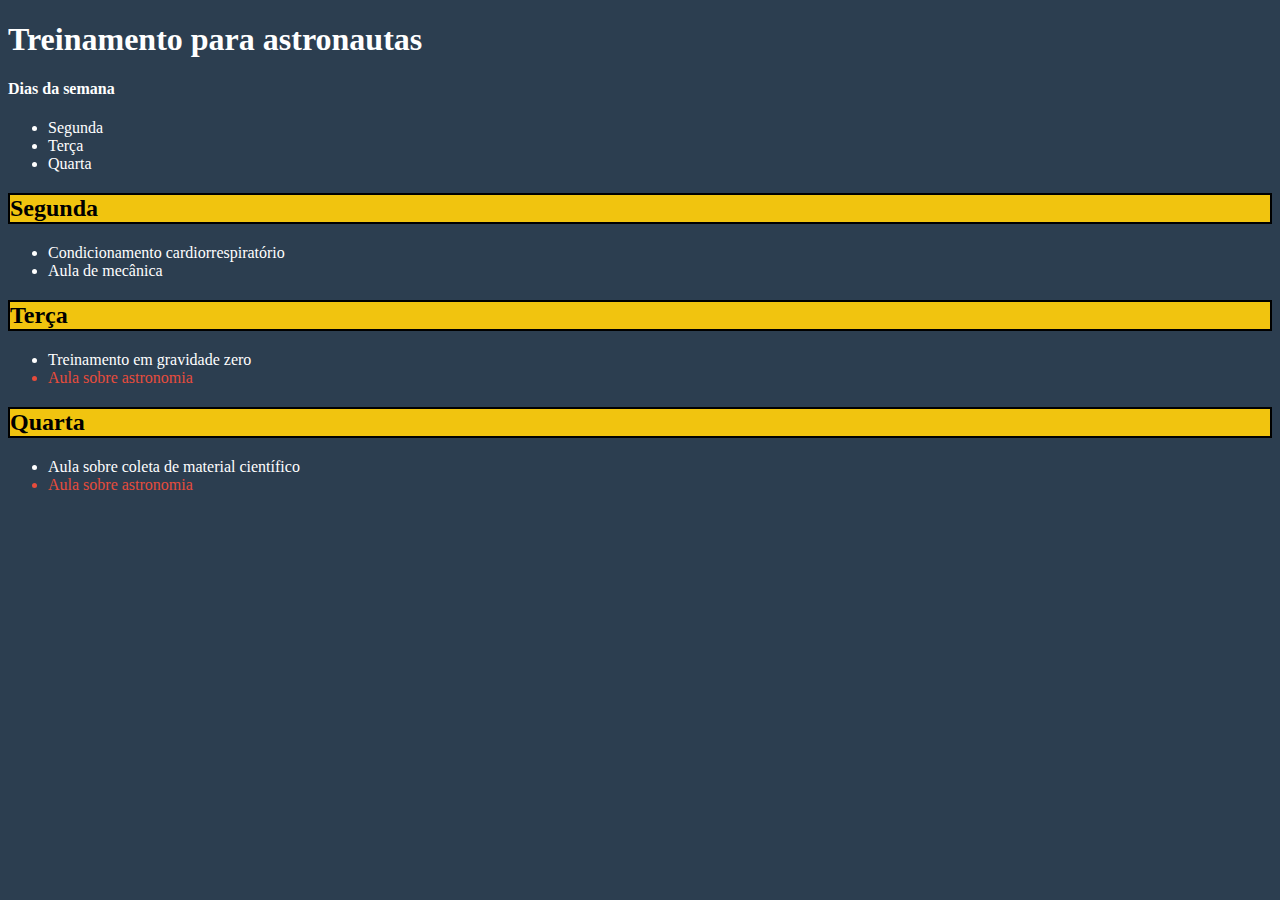
<file: 1_exercise/index.html>
<!DOCTYPE html>
<html lang="pt-br">
<head>
    <!-- UTF8 Charset -->
    <meta charset="UTF-8">

    <!-- Importing CSS -->
    <link rel="stylesheet" href="style.css">

    <!-- Page Title -->
    <title>Treinamento para astronautas</title>
</head>
<body>
    <h1>Treinamento para astronautas</h1>

    <div class="days-of-week">
        <h4>Dias da semana</h4>
        <ul>
            <li>Segunda</li>
            <li>Terça</li>
            <li>Quarta</li>
        </ul>
    </div>

    <div class="activities">
        <h2>Segunda</h2>
        <ul>
            <li>Condicionamento cardiorrespiratório</li>
            <li>Aula de mecânica</li>
        </ul>
    
        <h2>Terça</h2>
        <ul>
            <li>Treinamento em gravidade zero</li>
            <li id="about-class">Aula sobre astronomia</li>
        </ul>
    
        <h2>Quarta</h2>
        <ul>
            <li>Aula sobre coleta de material científico</li>
            <li id="about-class">Aula sobre astronomia</li>
        </ul>
    </div>
</body>
</html>
</file>
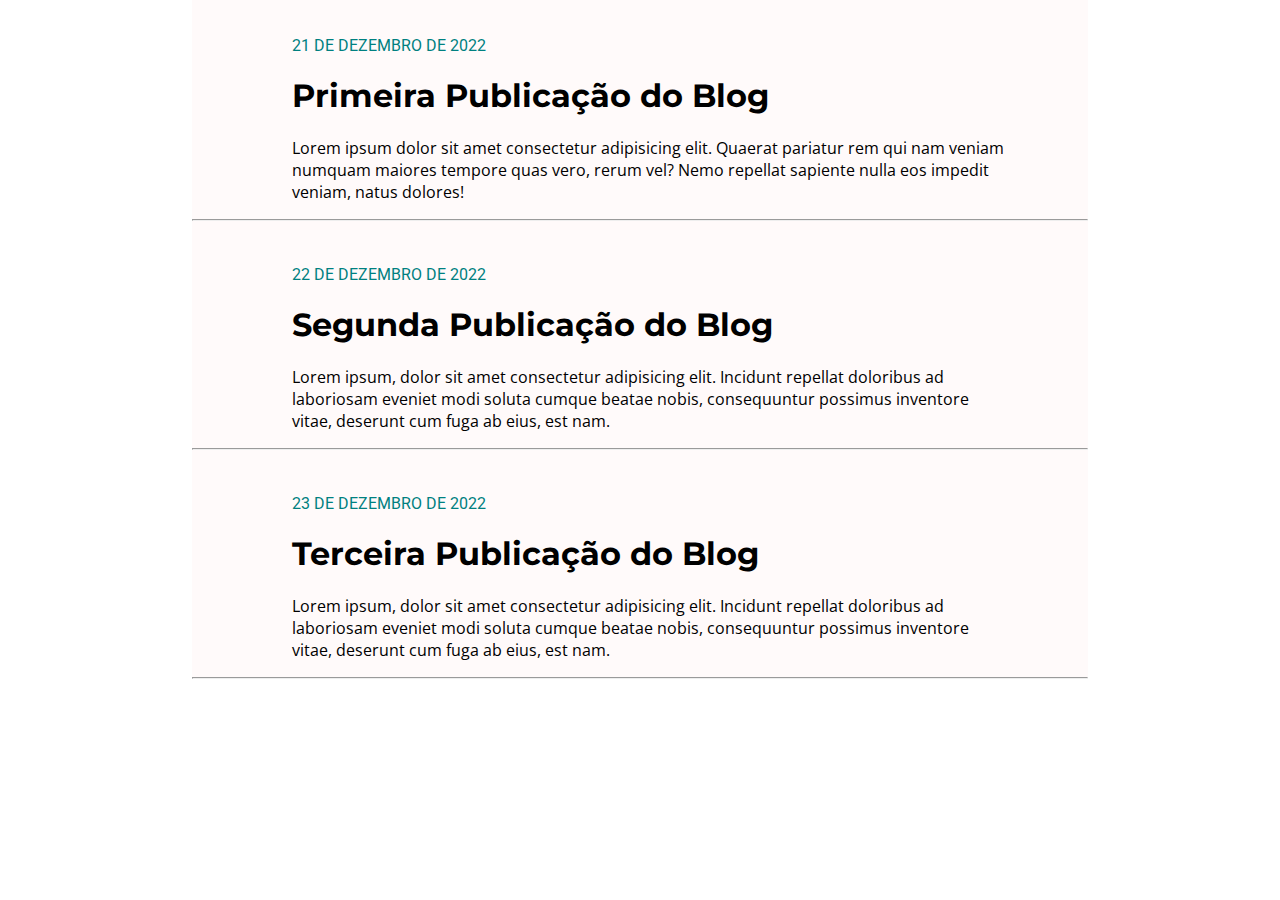
<file: 2_exercise/index.html>
<!DOCTYPE html>
<html lang="pt-br">
<head>
    <!-- UTF8 Charset -->
    <meta charset="UTF-8">

    <!-- Importing CSS / Font -->
    <link rel="stylesheet" href="style.css">
    <link href="https://fonts.googleapis.com/css?family=Montserrat|Open+Sans|Roboto&display=swap" rel="stylesheet">

    <!-- Page Title -->
    <title>Blogs</title>
</head>
<body>
    <div class="container">
      <!-- First Post -->
      <div class="post">
        <p class='date'>21 DE DEZEMBRO DE 2022</p>

        <h1>Primeira Publicação do Blog</h1>
        <div class="post-content">
          <p>Lorem ipsum dolor sit amet consectetur adipisicing elit. Quaerat pariatur rem qui nam veniam numquam maiores tempore quas vero, rerum vel? Nemo repellat sapiente nulla eos impedit veniam, natus dolores!</p> 
        </div>
      </div>
      <hr>

      <!-- Second Post -->
      <div class='post'>
        <p class='date'>22 DE DEZEMBRO DE 2022<p>
        <h1>Segunda Publicação do Blog</h1>
        <div class='post-content'>
          <p>Lorem ipsum, dolor sit amet consectetur adipisicing elit. Incidunt repellat doloribus ad laboriosam eveniet modi soluta cumque beatae nobis, consequuntur possimus inventore vitae, deserunt cum fuga ab eius, est nam.</p>
        </div>
      </div>
      <hr>
      
      <!-- Third Post -->
      <div class='post'>
        <p class='date'>23 DE DEZEMBRO DE 2022<p>
        <h1>Terceira Publicação do Blog</h1>
        <div class='post-content'>
          <p>Lorem ipsum, dolor sit amet consectetur adipisicing elit. Incidunt repellat doloribus ad laboriosam eveniet modi soluta cumque beatae nobis, consequuntur possimus inventore vitae, deserunt cum fuga ab eius, est nam.</p>
        </div>
      </div>
      <hr>
    </div>
</body>
</html>
</file>
<file: 1_exercise/style.css>
body {
    background-color: #2c3e50;
    color: white;
}

h1+h4 {
    color: #f1c40f;
}

h2 {
    background-color: #f1c40f;
    color: black;
    border: 2px solid black;
}

#about-class {
    color: #e74c3c;
}
</file>
<file: 2_exercise/style.css>
body {
    margin: 0px;
}

h1 {
    font-family: 'Montserrat', sans-serif;
}

.date {
    font-family: 'Roboto', sans-serif;
    color: #008080;
}

.container {
    background-color: #fffafa;
    width: 70%;
    height: 100%;
    margin: 0 auto;
}

.post-content {
    width: 90%;
    font-family: 'Open Sans', sans-serif;
}

.post {
    margin-left: 50px;
    padding-top: 20px;
    padding-left: 50px;
}
</file>
